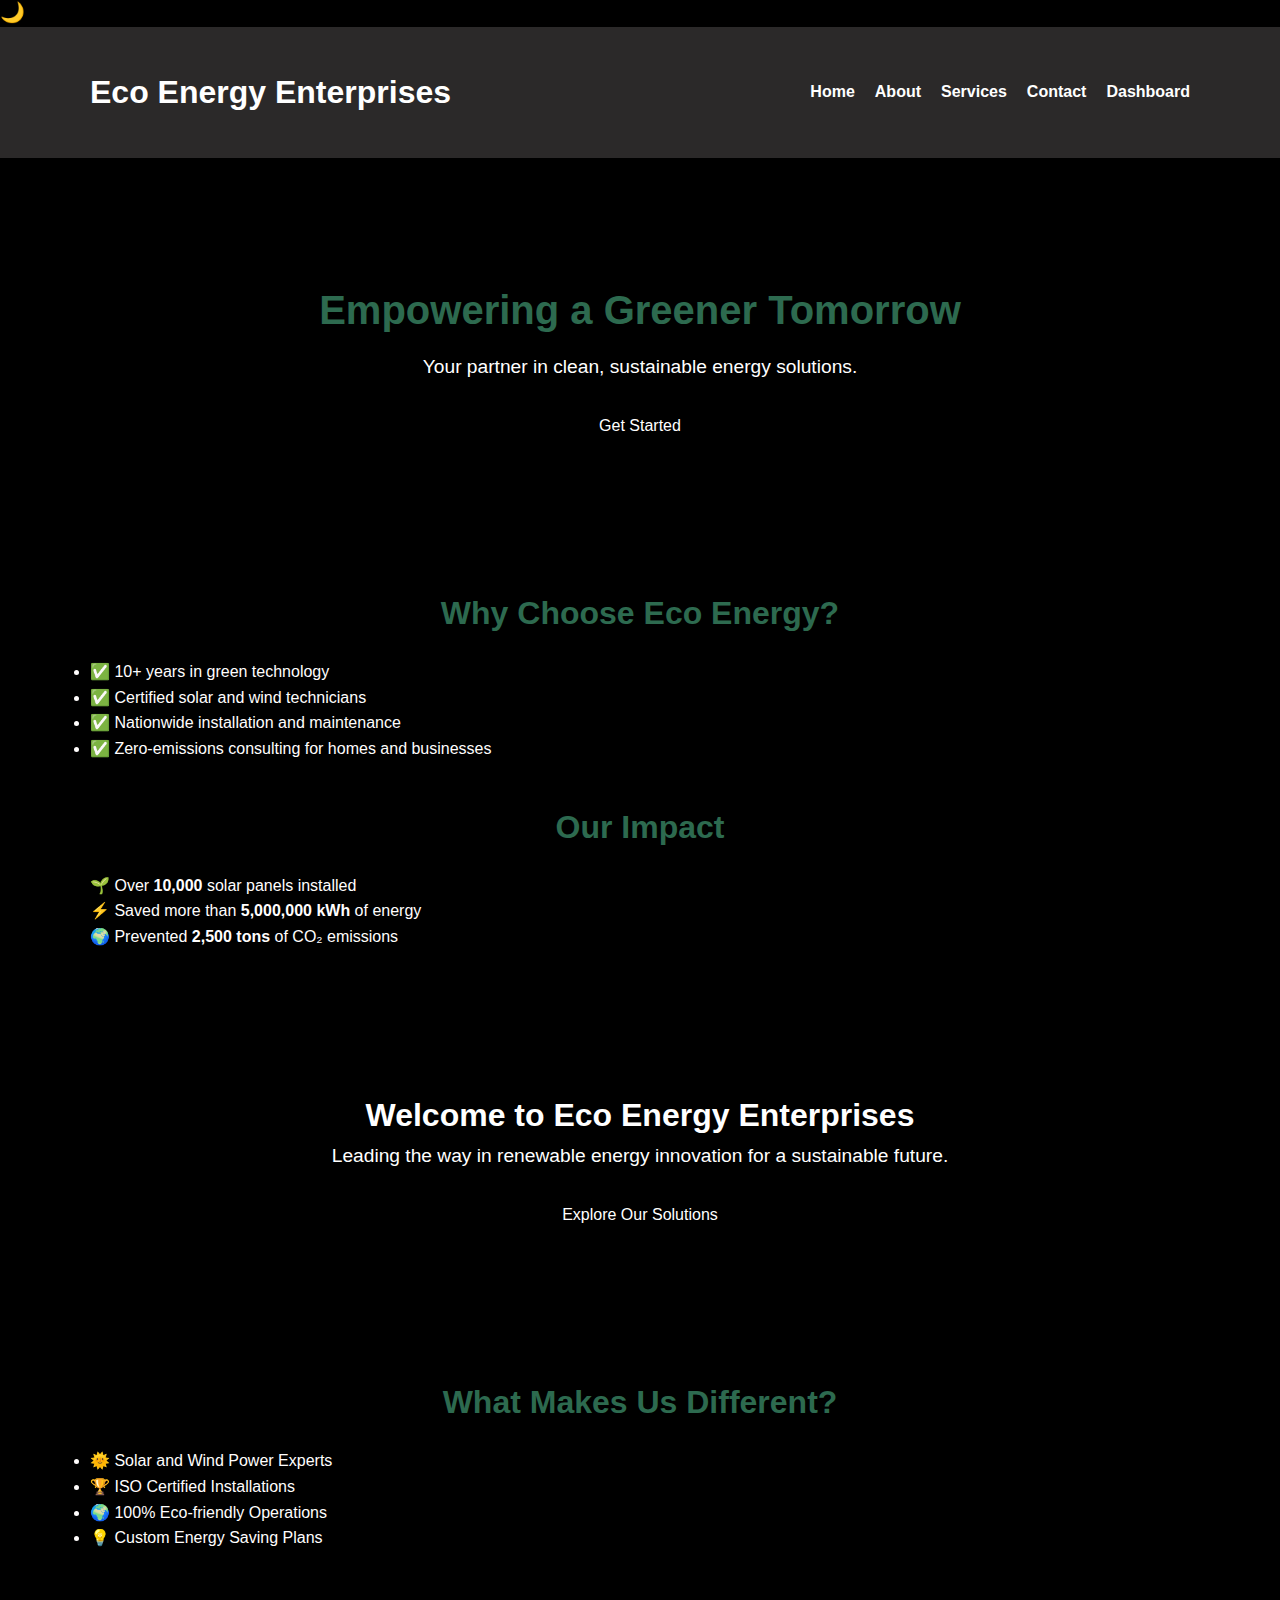
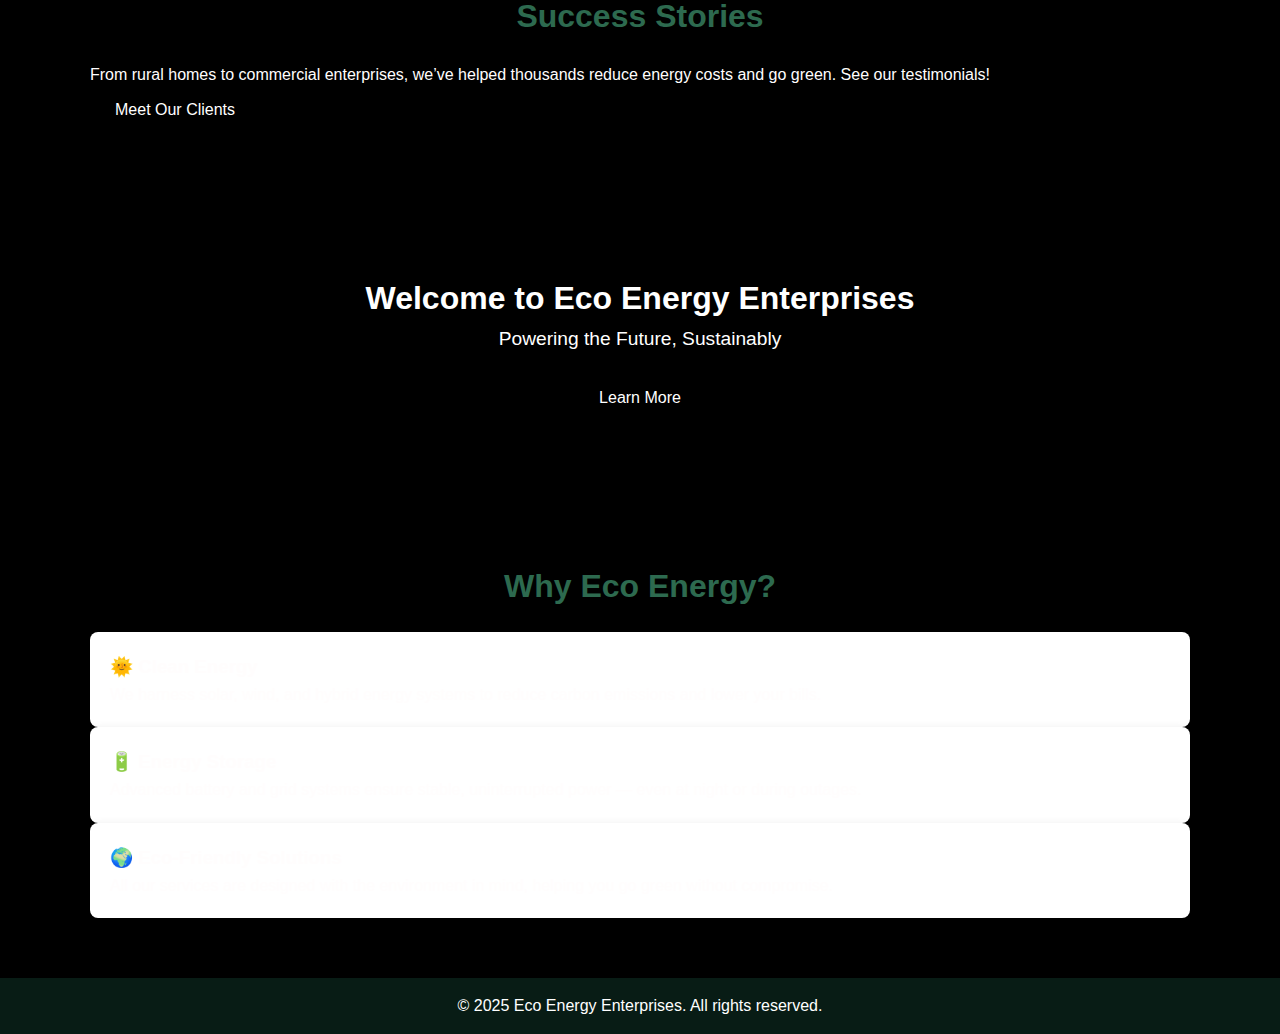
<file: index.html>
<!DOCTYPE html>
<html lang="en">
<head>
  <meta charset="UTF-8">
  <title>Eco Energy Enterprises | Home</title>
  <li><button id="darkModeToggle" title="Toggle Dark Mode">🌙</button></li>

  
  <link rel="stylesheet" href="style.css">
</head>
<body>
  <header>
    <div class="container">
      <h1>Eco Energy Enterprises</h1>
      <nav id="nav">
        <ul>
          <li><a href="index.html">Home</a></li>
          <li><a href="about.html">About</a></li>
          <li><a href="services.html">Services</a></li>
          <li><a href="contact.html">Contact</a></li>
          <li><a href="dashboard.html">Dashboard</a></li>

        </ul>
      </nav>
      <div id="menu-toggle">&#9776;</div>
    </div>
  </header>

  <section id="hero">
    <div class="container">
      <h2>Empowering a Greener Tomorrow</h2>
      <p>Your partner in clean, sustainable energy solutions.</p>
      <a href="contact.html" class="btn">Get Started</a>
    </div>
  </section>

<section id="why-choose">
  <div class="container">
   <h2>Why Choose Eco Energy?</h2>
    <ul> 
      <li>✅ 10+ years in green technology</li>
      <li>✅ Certified solar and wind technicians</li>
      <li>✅ Nationwide installation and maintenance</li>
      <li>✅ Zero-emissions consulting for homes and businesses</li>
    </ul>
  </div>
</section>

<section id="stats">
  <div class="container">
    <h2>Our Impact</h2>
    <p>🌱 Over <strong>10,000</strong> solar panels installed</p>
    <p>⚡ Saved more than <strong>5,000,000 kWh</strong> of energy</p>
    <p>🌍 Prevented <strong>2,500 tons</strong> of CO₂ emissions</p>
  </div>
</section>
<section id="hero">
  <div class="container">
    <h1>Welcome to Eco Energy Enterprises</h1>
    <p>Leading the way in renewable energy innovation for a sustainable future.</p>
    <a href="services.html" class="btn">Explore Our Solutions</a>
  </div>
</section>

<section id="highlights">
  <div class="container">
    <h2>What Makes Us Different?</h2>
    <ul>
      <li>🌞 Solar and Wind Power Experts</li>
      <li>🏆 ISO Certified Installations</li>
      <li>🌍 100% Eco-friendly Operations</li>
      <li>💡 Custom Energy Saving Plans</li>
    </ul>
  </div>
</section>

<section id="client-stories">
  <div class="container">
    <h2>Success Stories</h2>
    <p>From rural homes to commercial enterprises, we’ve helped thousands reduce energy costs and go green. See our testimonials!</p>
    <a href="about.html" class="btn">Meet Our Clients</a>
  </div>
</section>

<section id="hero">
  <div class="container">
<h1>Welcome to Eco Energy Enterprises</h1>
<p>Powering the Future, Sustainably</p>
<a href="about.html" class="btn">Learn More</a>
</div>
</section>

<section class="why-us">
  <div class="container">
  <h2>Why Eco Energy?</h2>
  <div class="grid">
    <div class="card">
      <h3>🌞 Clean Energy</h3>
      <p>We harness solar, wind, and hybrid energy systems to reduce carbon emissions and lower your bills.</p>
    </div>
    <div class="card">
      <h3>🔋 Energy Storage</h3>
      <p>Advanced battery and grid systems ensure stable, uninterrupted power — even at night or during outages.</p>
    </div>
    <div class="card">
      <h3>🌍 Eco-Friendly Solutions</h3>
      <p>All our services are designed with the environment in mind, helping you go green without compromise.</p>
    </div>
  </div>
</section>


  <footer>
    <p>© 2025 Eco Energy Enterprises. All rights reserved.</p>
  </footer>

  <script src="script.js"></script>
</body>
</html>
</file>
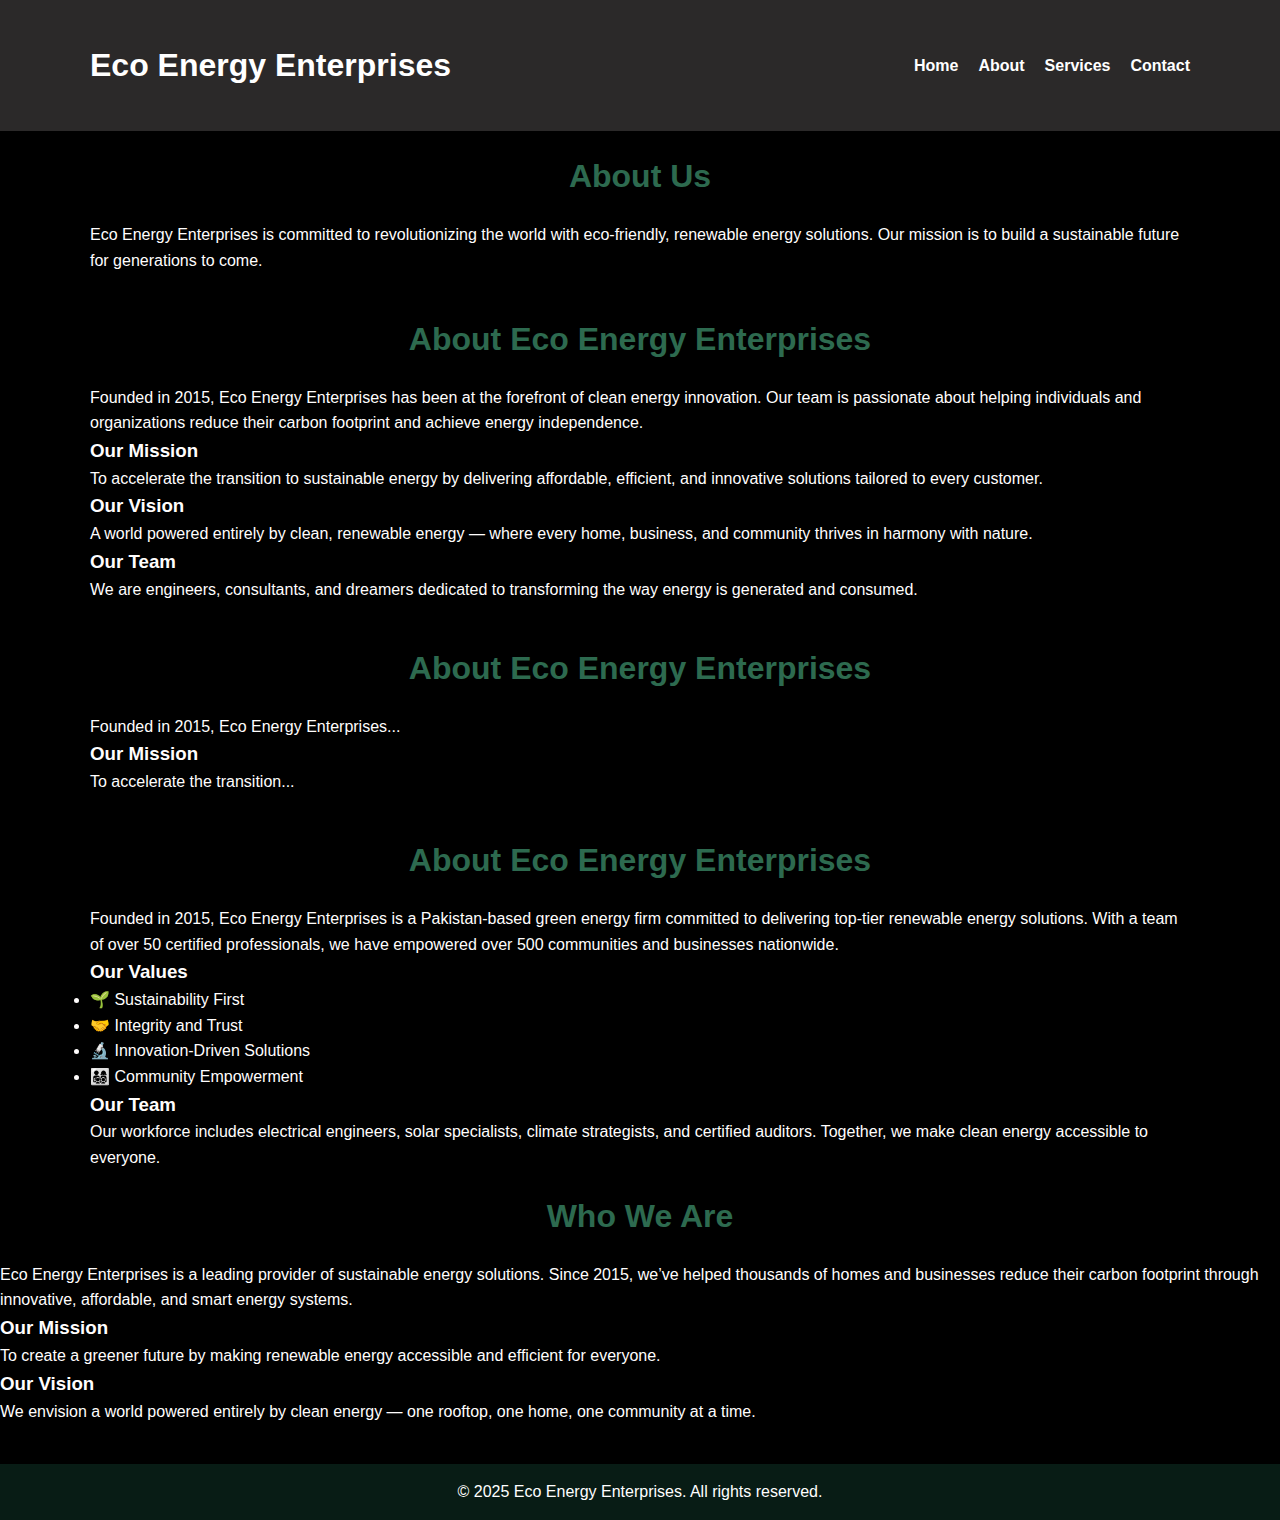
<file: about.html>
<!DOCTYPE html>
<html lang="en">
<head>
  <meta charset="UTF-8">
  <title>Eco Energy | About</title>
  <link rel="stylesheet" href="style.css">
</head>
<body>
  <header>
    <div class="container">
      <h1>Eco Energy Enterprises</h1>
      <nav id="nav">
        <ul>
          <li><a href="index.html">Home</a></li>
          <li><a href="about.html">About</a></li>
          <li><a href="services.html">Services</a></li>
          <li><a href="contact.html">Contact</a></li>
        </ul>
      </nav>
      <div id="menu-toggle">&#9776;</div>
    </div>
  </header>

  <section id="about">
    <div class="container">
      <h2>About Us</h2>
      <p>Eco Energy Enterprises is committed to revolutionizing the world with eco-friendly, renewable energy solutions. Our mission is to build a sustainable future for generations to come.</p>
    </div>
  </section>
  <section id="about">
  <div class="container">
    <h2>About Eco Energy Enterprises</h2>
    <p>Founded in 2015, Eco Energy Enterprises has been at the forefront of clean energy innovation. Our team is passionate about helping individuals and organizations reduce their carbon footprint and achieve energy independence.</p>

    <h3>Our Mission</h3>
    <p>To accelerate the transition to sustainable energy by delivering affordable, efficient, and innovative solutions tailored to every customer.</p>

    <h3>Our Vision</h3>
    <p>A world powered entirely by clean, renewable energy — where every home, business, and community thrives in harmony with nature.</p>

    <h3>Our Team</h3>
    <p>We are engineers, consultants, and dreamers dedicated to transforming the way energy is generated and consumed.</p>
  </div>
</section>
<section id="about">
  <div class="container">
    <h2>About Eco Energy Enterprises</h2>
    <p>Founded in 2015, Eco Energy Enterprises...</p>

    <h3>Our Mission</h3>
    <p>To accelerate the transition...</p>
  </div>
</section>
<section id="about-us">
  <div class="container">
    <h2>About Eco Energy Enterprises</h2>
    <p>Founded in 2015, Eco Energy Enterprises is a Pakistan-based green energy firm committed to delivering top-tier renewable energy solutions. With a team of over 50 certified professionals, we have empowered over 500 communities and businesses nationwide.</p>

    <h3>Our Values</h3>
    <ul>
      <li>🌱 Sustainability First</li>
      <li>🤝 Integrity and Trust</li>
      <li>🔬 Innovation-Driven Solutions</li>
      <li>👨‍👩‍👧‍👦 Community Empowerment</li>
    </ul>

    <h3>Our Team</h3>
    <p>Our workforce includes electrical engineers, solar specialists, climate strategists, and certified auditors. Together, we make clean energy accessible to everyone.</p>
  </div>
</section>
<section class="about-info">
  <h2>Who We Are</h2>
  <p>Eco Energy Enterprises is a leading provider of sustainable energy solutions. Since 2015, we’ve helped thousands of homes and businesses reduce their carbon footprint through innovative, affordable, and smart energy systems.</p>

  <h3>Our Mission</h3>
  <p>To create a greener future by making renewable energy accessible and efficient for everyone.</p>

  <h3>Our Vision</h3>
  <p>We envision a world powered entirely by clean energy — one rooftop, one home, one community at a time.</p>
</section>


  <footer>
    <p>© 2025 Eco Energy Enterprises. All rights reserved.</p>
  </footer>

  <script src="script.js"></script>
</body>
</html>
</file>
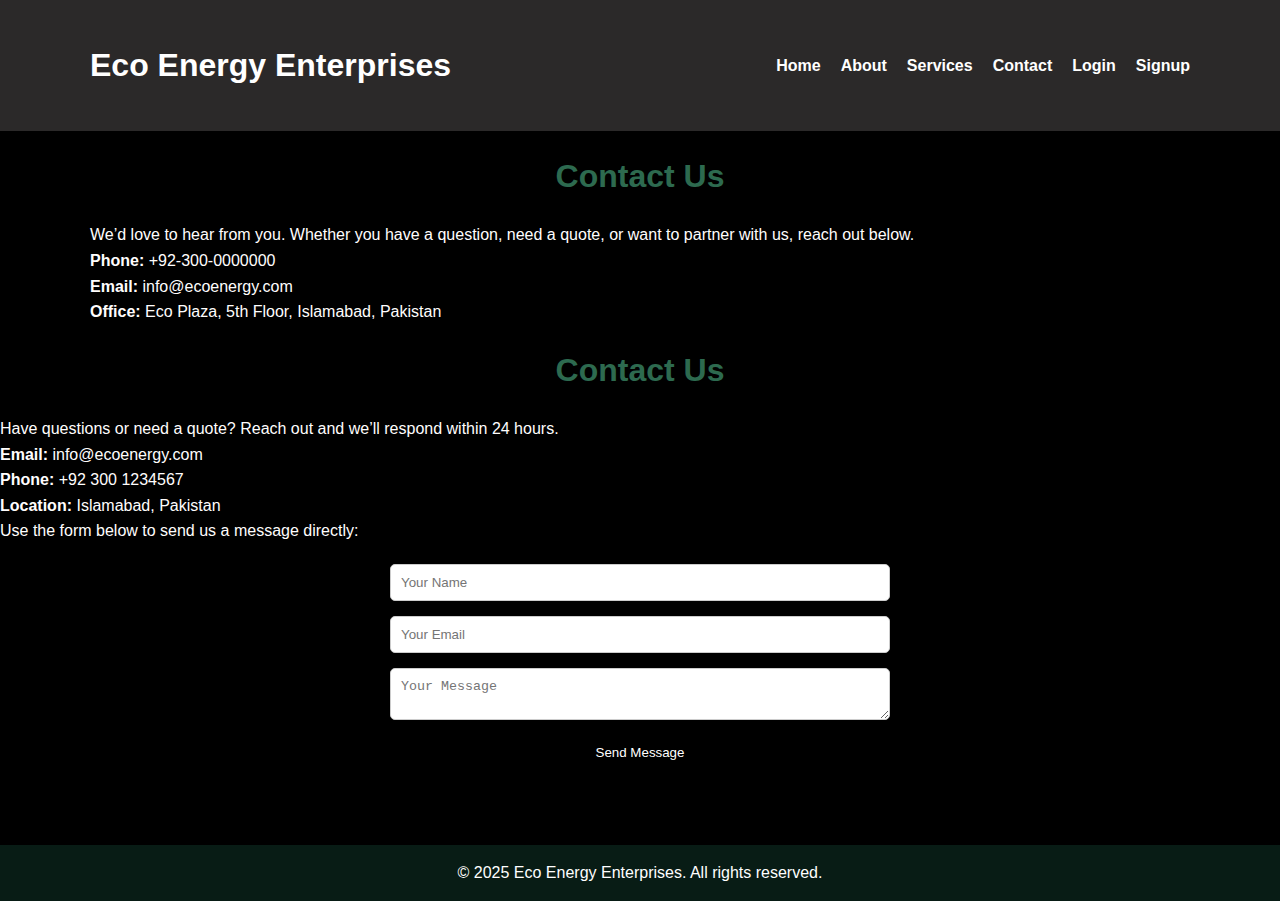
<file: contact.html>
<!DOCTYPE html>
<html lang="en">
<head>
  <meta charset="UTF-8">
  <title>Eco Energy | Contact</title>
  <link rel="stylesheet" href="style.css">
  <style>
    /* Modal styling */
    .modal {
      display: none;
      position: fixed;
      z-index: 999;
      left: 0; top: 0;
      width: 100%; height: 100%;
      background: rgba(0,0,0,0.5);
      justify-content: center;
      align-items: center;
    }

    .modal-content {
      background: #fff;
      padding: 30px;
      border-radius: 10px;
      width: 90%;
      max-width: 400px;
      position: relative;
      box-shadow: 0 0 15px rgba(0,0,0,0.2);
    }

    .modal-content h2 {
      margin-bottom: 15px;
      color: #181a19;
    }

    .modal-content input {
      width: 100%;
      padding: 10px;
      margin-bottom: 15px;
      border: 1px solid #ccc;
      border-radius: 5px;
    }

    .modal-content button {
      background: #2d6a4f;
      color: white;
      border: none;
      padding: 10px;
      width: 100%;
      border-radius: 5px;
    }

    .modal-content .close {
      position: absolute;
      top: 10px; right: 15px;
      font-size: 18px;
      cursor: pointer;
      color: #2d6a4f;
    }

    .modal-switch {
      text-align: center;
      margin-top: 10px;
    }

    .modal-switch a {
      color: #40916c;
      cursor: pointer;
    }
  </style>
</head>
<body>
  <header>
    <div class="container">
      <h1>Eco Energy Enterprises</h1>
      <nav id="nav">
        <ul>
          <li><a href="index.html">Home</a></li>
          <li><a href="about.html">About</a></li>
          <li><a href="services.html">Services</a></li>
          <li><a href="contact.html">Contact</a></li>
          <li><a id="loginBtn">Login</a></li>
          <li><a id="signupBtn">Signup</a></li>
        </ul>
      </nav>
      <div id="menu-toggle">&#9776;</div>
    </div>
  </header>



<section id="contact-intro">
  <div class="container">
    <h2>Contact Us</h2>
    <p>We’d love to hear from you. Whether you have a question, need a quote, or want to partner with us, reach out below.</p>
    <p><strong>Phone:</strong> +92-300-0000000<br>
       <strong>Email:</strong> info@ecoenergy.com<br>
       <strong>Office:</strong> Eco Plaza, 5th Floor, Islamabad, Pakistan</p>
  </div>
</section>

<section class="contact-info">
  <h2>Contact Us</h2>
  <p>Have questions or need a quote? Reach out and we’ll respond within 24 hours.</p>

  <ul>
    <li><strong>Email:</strong> info@ecoenergy.com</li>
    <li><strong>Phone:</strong> +92 300 1234567</li>
    <li><strong>Location:</strong> Islamabad, Pakistan</li>
  </ul>

  <p>Use the form below to send us a message directly:</p>
</section>


<section id="contact-form-section">
  <div class="container">
    <form id="contact-form">
      <input type="text" name="user_name" placeholder="Your Name" required>
      <input type="email" name="user_email" placeholder="Your Email" required>
      <textarea name="message" placeholder="Your Message" required></textarea>
      <button type="submit">Send Message</button>
      <p id="form-status"></p>
    </form>
  </div>
</section>

  <footer>
    <p>© 2025 Eco Energy Enterprises. All rights reserved.</p>
  </footer>

  <!-- LOGIN MODAL -->
<div id="loginModal" class="modal">
  <div class="modal-content new-modal">
    <span class="close" onclick="closeModal('loginModal')">&times;</span>
    <h2>Welcome Back</h2>
    <input type="email" placeholder="Email Address" />
    <input type="password" placeholder="Password" />
    <button class="modal-btn">Login</button>
    <div class="modal-switch">
      <p>Don't have an account? <a onclick="switchModal('loginModal', 'signupModal')">Create one</a></p>
    </div>
  </div>
</div>

<!-- SIGNUP MODAL -->
<div id="signupModal" class="modal">
  <div class="modal-content new-modal">
    <span class="close" onclick="closeModal('signupModal')">&times;</span>
    <h2>Create Account</h2>
    <input type="text" placeholder="Full Name" />
    <input type="email" placeholder="Email Address" />
    <input type="password" placeholder="Password" />
    <button class="modal-btn">Sign Up</button>
    <div class="modal-switch">
      <p>Already have an account? <a onclick="switchModal('signupModal', 'loginModal')">Login here</a></p>
    </div>
  </div>
</div>

  <!-- EmailJS SDK -->
  <script src="https://cdn.emailjs.com/dist/email.min.js"></script>
  <script>
    // Initialize EmailJS
    (function () {
      emailjs.init("YOUR_PUBLIC_KEY"); // Replace with your EmailJS Public Key
    })();

    document.getElementById('contact-form').addEventListener('submit', function (e) {
      e.preventDefault();
      const status = document.getElementById('form-status');
      status.textContent = 'Sending...';
      status.className = '';

      emailjs.sendForm('YOUR_SERVICE_ID', 'YOUR_TEMPLATE_ID', this) // Replace with your Service and Template ID
        .then(() => {
          status.textContent = "Message sent successfully!";
          status.className = "success";
          this.reset();
        }, (error) => {
          status.textContent = "Failed to send message.";
          status.className = "error";
          console.error('FAILED...', error);
        });
    });

    // Mobile nav
    document.getElementById('menu-toggle').onclick = () => {
      document.querySelector('nav ul').classList.toggle('active');
    };

    // Login/Signup Modals
    const loginBtn = document.getElementById("loginBtn");
    const signupBtn = document.getElementById("signupBtn");

    loginBtn.onclick = () => {
      openModal("loginModal");
    };

    signupBtn.onclick = () => {
      openModal("signupModal");
    };

    function openModal(id) {
      document.getElementById(id).style.display = "flex";
    }

    function closeModal(id) {
      document.getElementById(id).style.display = "none";
    }

    function switchModal(current, target) {
      closeModal(current);
      openModal(target);
    }

    // Close modal on outside click
    window.onclick = function(event) {
      ['loginModal', 'signupModal'].forEach(id => {
        let modal = document.getElementById(id);
        if (event.target === modal) modal.style.display = "none";
      });
    };


    
  </script>
</body>
</html>
</file>
<file: style.css>
* {
  margin: 0;
  padding: 0;
  box-sizing: border-box;
}

body {
  font-family: 'Segoe UI', sans-serif;
  line-height: 1.6;
  background: #000000;
  color: #fffdfd;
}

.container {
  width: 90%;
  max-width: 1100px;
  margin: auto;
  padding: 20px 0;
}

header {
  background: #2b2929;
  color: #ffffff;
  padding: 20px 0;
  position: sticky;
  top: 0;
  z-index: 100;
}

header .container {
  display: flex;
  justify-content: space-between;
  align-items: center;
}

nav ul {
  display: flex;
  list-style: none;
}

nav ul li {
  margin-left: 20px;
}

nav ul li a {
  color: #fff;
  text-decoration: none;
  font-weight: bold;
}

#menu-toggle {
  display: none;
  font-size: 24px;
  cursor: pointer;
}

#hero {
  background: url('https://images.unsplash.com/photo-1553484771-9f35fbc47c1d') no-repeat center center/cover;
  color: white;
  padding: 100px 20px;
  text-align: center;
}

#hero h2 {
  font-size: 2.5rem;
  margin-bottom: 10px;
}

#hero p {
  font-size: 1.2rem;
  margin-bottom: 20px;
}

.btn {
  display: inline-block;
  background: #000000;
  color: white;
  padding: 10px 25px;
  border-radius: 5px;
  text-decoration: none;
}

section h2 {
  text-align: center;
  margin-bottom: 20px;
  font-size: 2rem;
  color: #2d6a4f;
}

.service-cards {
  display: grid;
  grid-template-columns: repeat(auto-fit, minmax(250px, 1fr));
  gap: 20px;
  margin-top: 20px;
}

.card {
  background: #ffffff;
  padding: 20px;
  border-radius: 8px;
  box-shadow: 0 2px 10px rgba(0,0,0,0.1);
  transition: transform 0.3s ease;
}

.card:hover {
  transform: translateY(-5px);
}

form {
  display: flex;
  flex-direction: column;
  gap: 15px;
  max-width: 500px;
  margin: auto;
}

form input, form textarea {
  padding: 10px;
  border-radius: 5px;
  border: 1px solid #ccc;
}

form button {
  background: #000000;
  color: white;
  padding: 10px;
  border: none;
  border-radius: 5px;
}

footer {
  background: #081c15;
  color: #fff;
  text-align: center;
  padding: 15px;
  margin-top: 40px;
}

/* Responsive Navigation */
@media (max-width: 768px) {
  nav ul {
    display: none;
    flex-direction: column;
    background: #2d6a4f;
    position: absolute;
    top: 70px;
    right: 0;
    width: 200px;
    padding: 10px;
  }

  nav ul.active {
    display: flex;
  }

  #menu-toggle {
    display: block;
  }
}
/* DARK MODE STYLES */
body.dark {
  background-color: #121212;
  color: #e0e0e0;
}

body.dark header,
body.dark footer {
  background-color: #1f1f1f;
  color: #eee;
}

body.dark input,
body.dark textarea {
  background-color: #222;
  color: #fff;
  border: 1px solid #444;
}

body.dark .card {
  background: #1e1e1e;
  color: #ddd;
  box-shadow: 0 0 10px rgba(255,255,255,0.05);
}

body.dark .btn,
body.dark button {
  background: #212222;
  color: white;
}

body.dark .modal-content {
  background: #2d6a4f;
  color: #eee;
}

#darkModeToggle {
  font-size: 20px;
  background: none;
  border: none;
  cursor: pointer;
  color: white;
}

body.dark #darkModeToggle {
  color: gold;
}
.image-grid {
  display: flex;
  justify-content: center;
  gap: 40px;
  margin-top: 20px;
  flex-wrap: wrap;
  text-align: center;
}
.image-grid img {
  margin-bottom: 10px;
}
.card img {
  display: block;
  margin: 0 auto 10px;
}




/* Enhanced Modal Styles */
.modal-content.new-modal {
  background: rgba(255, 255, 255, 0.1);
  backdrop-filter: blur(15px);
  color: #fff;
  border-radius: 16px;
  padding: 30px;
  box-shadow: 0 8px 32px 0 rgba(31, 38, 135, 0.37);
  text-align: center;
}

.modal-content.new-modal h2 {
  margin-bottom: 20px;
  font-size: 24px;
  color: #fff;
}

.modal-content.new-modal input {
  background: rgba(255, 255, 255, 0.15);
  border: none;
  padding: 12px;
  margin: 10px 0;
  border-radius: 10px;
  width: 100%;
  color: #fff;
  outline: none;
}

.modal-content.new-modal input::placeholder {
  color: #ddd;
}

.modal-content .modal-btn {
  background: #52b788;
  color: #fff;
  border: none;
  padding: 12px;
  margin-top: 10px;
  width: 100%;
  font-weight: bold;
  border-radius: 10px;
  cursor: pointer;
  transition: background 0.3s ease;
}

.modal-content .modal-btn:hover {
  background: #40916c;
}

.modal-content .close {
  color: #fff;
}

.modal-switch a {
  color: #95d5b2;
  font-weight: bold;
}




.profile-upload {
  text-align: center;
  margin-bottom: 20px;
  position: relative;
}

.profile-pic-label {
  display: inline-block;
  position: relative;
  cursor: pointer;
}

.profile-pic-label img {
  width: 120px;
  height: 120px;
  border-radius: 50%;
  object-fit: cover;
  border: 3px solid #40916c;
  transition: 0.3s ease;
  filter: brightness(1);
}

.profile-pic-label:hover img {
  filter: brightness(0.7);
}

.upload-text {
  position: absolute;
  bottom: 8px;
  left: 50%;
  transform: translateX(-50%);
  background-color: rgba(64, 145, 108, 0.85);
  color: #fff;
  padding: 3px 10px;
  border-radius: 12px;
  font-size: 12px;
  display: none;
}

.profile-pic-label:hover .upload-text {
  display: inline-block;
}





.upload-success {
  position: fixed;
  bottom: 20px;
  left: 50%;
  transform: translateX(-50%);
  background: #2d6a4f;
  color: white;
  padding: 12px 24px;
  border-radius: 8px;
  font-size: 14px;
  opacity: 0;
  pointer-events: none;
  transition: opacity 0.4s ease, transform 0.4s ease;
  z-index: 999;
}

.upload-success.show {
  opacity: 1;
  transform: translateX(-50%) translateY(0px);
}
</file>
